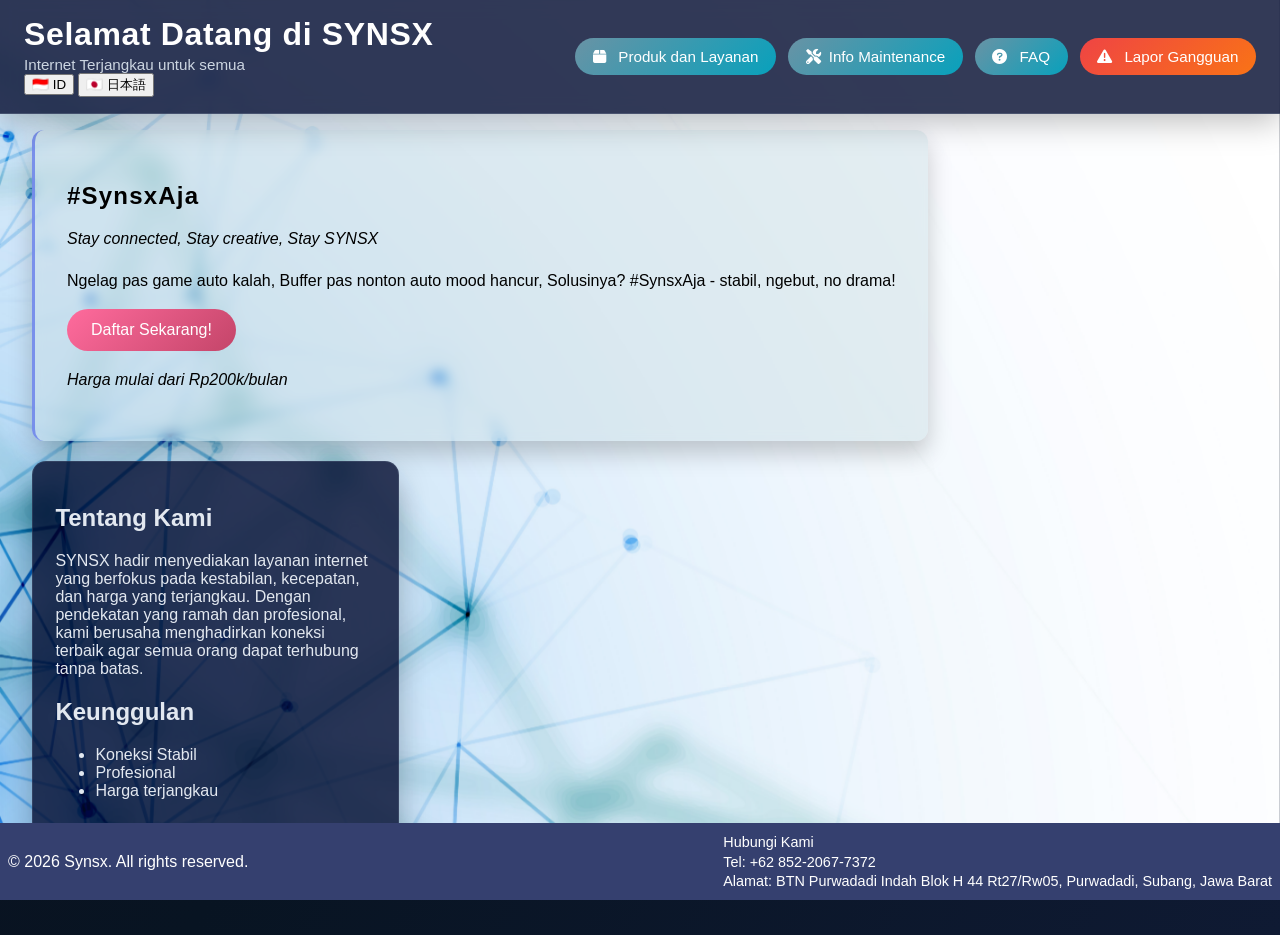
<file: index.html>
<!DOCTYPE html>
<html lang="id">
<head>
    <meta charset="UTF-8">
    <meta name="viewport" content="width=device-width, initial-scale=1.0">
    <link rel="stylesheet" href="style.css">
    <link rel="stylesheet" href="https://cdnjs.cloudflare.com/ajax/libs/font-awesome/6.0.0/css/all.min.css">
    <title>SYNSX</title>
</head>
<script>
let currentLang = "id"; // default Indonesia

function setLang(lang) {
  currentLang = lang;
  if (lang === 'ja') {
    document.querySelectorAll('.lang-id').forEach(el => el.style.display = 'none');
    document.querySelectorAll('.lang-ja').forEach(el => el.style.display = 'inline');
    // Update nav buttons
    document.querySelector('.dropdown .btn').innerHTML = '<i class="fas fa-box"></i> 製品とサービス';
    document.querySelectorAll('.dropdown-content a')[0].textContent = 'インターネットパッケージ';
    document.querySelectorAll('.dropdown-content a')[1].textContent = 'ビジネスパッケージ (バウチャー)';
    document.querySelectorAll('.dropdown-content a')[2].textContent = 'プロモーション';
    document.querySelectorAll('.btn')[1].innerHTML = '<i class="fas fa-tools"></i>メンテナンス情報';
    document.querySelectorAll('.btn')[2].innerHTML = '<i class="fas fa-question-circle"></i> FAQ';
    document.querySelector('.btn-alert').innerHTML = '<i class="fas fa-exclamation-triangle"></i> 障害報告';
    // Update main content
    document.querySelector('main h2').textContent = '#SynsxAja';
    document.querySelector('main p').textContent = '接続を維持し、創造性を維持し、SYNSXを維持';
    document.querySelectorAll('main p')[1].textContent = 'ゲーム中にラグが発生すると自動的に負け、視聴中にバッファが発生すると自動的にムードが崩壊。解決策？ #SynsxAja - 安定、高速、ドラマなし！';
    document.querySelector('.cta-btn').textContent = '今すぐ登録！';
    document.querySelectorAll('main p')[2].textContent = '月額1,500円から';
    // Update aside
    document.querySelector('.aboutus h2').textContent = '私たちについて';
    document.querySelector('.aboutus p').textContent = 'SYNSXは、安定性、速度、手頃な価格に焦点を当てたインターネットサービスを提供します。フレンドリーでプロフェッショナルなアプローチで、私たちはすべての人々が無制限に接続できる最高の接続を提供するよう努めています。';
    document.querySelectorAll('.aboutus h2')[1].textContent = '利点';
    const ul = document.querySelector('.aboutus ul');
    ul.innerHTML = `
      <li>安定した接続</li>
      <li>プロフェッショナル</li>
      <li>手頃な価格</li>
    `;
    // Update footer
    document.querySelector('.footer p').textContent = '© 2026 Synsx. All rights reserved.';
    document.querySelector('.address p').textContent = 'お問い合わせ';
    document.querySelectorAll('.address p')[1].textContent = 'Tel: +62 852-2067-7372';
    document.querySelectorAll('.address p')[2].textContent = '住所: BTN Purwadadi Indah Blok H 44 Rt27/Rw05, Purwadadi, Subang, Jawa Barat';
  } else {
    document.querySelectorAll('.lang-id').forEach(el => el.style.display = 'inline');
    document.querySelectorAll('.lang-ja').forEach(el => el.style.display = 'none');
    // Reset to Indonesian
    document.querySelector('.dropdown .btn').innerHTML = '<i class="fas fa-box"></i> Produk dan Layanan';
    document.querySelectorAll('.dropdown-content a')[0].textContent = 'Paket Internet';
    document.querySelectorAll('.dropdown-content a')[1].textContent = 'Paket Usaha (voucher)';
    document.querySelectorAll('.dropdown-content a')[2].textContent = 'Promo';
    document.querySelectorAll('.btn')[1].innerHTML = '<i class="fas fa-tools"></i>Info Maintenance';
    document.querySelectorAll('.btn')[2].innerHTML = '<i class="fas fa-question-circle"></i> FAQ';
    document.querySelector('.btn-alert').innerHTML = '<i class="fas fa-exclamation-triangle"></i> Lapor Gangguan';
    document.querySelector('main h2').textContent = '#SynsxAja';
    document.querySelector('main p').textContent = 'Stay connected, Stay creative, Stay SYNSX';
    document.querySelectorAll('main p')[1].textContent = 'Ngelag pas game auto kalah, Buffer pas nonton auto mood hancur, Solusinya? #SynsxAja - stabil, ngebut, no drama!';
    document.querySelector('.cta-btn').textContent = 'Daftar Sekarang!';
    document.querySelectorAll('main p')[2].textContent = 'Harga mulai dari Rp200k/bulan';
    document.querySelector('.aboutus h2').textContent = 'Tentang Kami';
    document.querySelector('.aboutus p').textContent = 'SYNSX hadir menyediakan layanan internet yang berfokus pada kestabilan, kecepatan, dan harga yang terjangkau. Dengan pendekatan yang ramah dan profesional, kami berusaha menghadirkan koneksi terbaik agar semua orang dapat terhubung tanpa batas.';
    document.querySelectorAll('.aboutus h2')[1].textContent = 'Keunggulan';
    const ul = document.querySelector('.aboutus ul');
    ul.innerHTML = `
      <li>Koneksi Stabil</li>
      <li>Profesional</li>
      <li>Harga terjangkau</li>
    `;
    document.querySelector('.footer p').textContent = '© 2026 Synsx. All rights reserved.';
    document.querySelector('.address p').textContent = 'Hubungi Kami';
    document.querySelectorAll('.address p')[1].textContent = 'Tel: +62 852-2067-7372';
    document.querySelectorAll('.address p')[2].textContent = 'Alamat: BTN Purwadadi Indah Blok H 44 Rt27/Rw05, Purwadadi, Subang, Jawa Barat';
  }
}
</script>
<body>
    <header class="header">
        <div class="header-left">
            <h1><span class="lang-id">Selamat Datang di SYNSX</span><span class="lang-ja" style="display:none">SYNSXへようこそ</span></h1>
            <p><span class="lang-id">Internet Terjangkau untuk semua</span><span class="lang-ja" style="display:none">すべての人に手頃なインターネット</span></p>
            <div class="langbut">
  <button onclick="setLang('id')">🇮🇩 ID</button>
  <button onclick="setLang('ja')">🇯🇵 日本語</button>
</div>
        </div>
        <nav class="nav-buttons">
            <div class="dropdown">
                <button class="btn" onclick="window.location='#product'"><i class="fas fa-box"></i> Produk dan Layanan</button>
                <div class="dropdown-content">
                    <a href="#paket">Paket Internet</a>
                    <a href="#layanan">Paket Usaha (voucher)</a>
                    <a href="#promo">Promo</a>
                </div>
            </div>
            <button class="btn" onclick="location.href='maintenance.html'"><i class="fas fa-tools"></i>Info Maintenance</button>
            <button class="btn" onclick="location.href='faq.html'"><i class="fas fa-question-circle"></i> FAQ</button>
            <button class="btn btn-alert" onclick="window.location='#report'"><i class="fas fa-exclamation-triangle"></i> Lapor Gangguan</button>
        </nav>
    </header>
    
    <main>
        <section class="content">
            <h2>#SynsxAja</h2>
            <p><em><span class="lang-id">Stay connected, Stay creative, Stay SYNSX</span><span class="lang-ja" style="display:none">接続を維持し、創造性を維持し、SYNSXを維持</span></em></p>
            <p><span class="lang-id">Ngelag pas game auto kalah, Buffer pas nonton auto mood hancur, Solusinya? #SynsxAja - stabil, ngebut, no drama!</span><span class="lang-ja" style="display:none">ゲーム中にラグが発生すると自動的に負け、視聴中にバッファが発生すると自動的にムードが崩壊。解決策？ #SynsxAja - 安定、高速、ドラマなし！</span></p>
            <button class="cta-btn" onclick="location.href='inputform.html'"><span class="lang-id">Daftar Sekarang!</span><span class="lang-ja" style="display:none">今すぐ登録！</span></button>
            <p style="font-style: italic;"><span class="lang-id">Harga mulai dari Rp200k/bulan</span><span class="lang-ja" style="display:none">月額1,500円から</span></p>
        </section>
        <section class="aboutus">
            <h2><span class="lang-id">Tentang Kami</span><span class="lang-ja" style="display:none">私たちについて</span></h2>
                <p>
                <span class="lang-id">SYNSX hadir menyediakan layanan internet yang berfokus pada kestabilan, kecepatan, dan harga yang terjangkau. Dengan pendekatan yang ramah dan profesional, kami berusaha menghadirkan koneksi terbaik agar semua orang dapat terhubung tanpa batas.</span><span class="lang-ja" style="display:none">SYNSXは、安定性、速度、手頃な価格に焦点を当てたインターネットサービスを提供します。フレンドリーでプロフェッショナルなアプローチで、私たちはすべての人々が無制限に接続できる最高の接続を提供するよう努めています。</span>
                </p> 
            <h2><span class="lang-id">Keunggulan</span><span class="lang-ja" style="display:none">利点</span></h2>
            <ul>
                <li><span class="lang-id">Koneksi Stabil</span><span class="lang-ja" style="display:none">安定した接続</span></li>
                <li><span class="lang-id">Profesional</span><span class="lang-ja" style="display:none">プロフェッショナル</span></li>
                <li><span class="lang-id">Harga terjangkau</span><span class="lang-ja" style="display:none">手頃な価格</span></li>
            </ul>
        </section>
    </main>
    
    <footer class="footer">
        <p>&copy; 2026 Synsx. All rights reserved.</p>
        <section class="address">
            <p><span class="lang-id">Hubungi Kami</span><span class="lang-ja" style="display:none">お問い合わせ</span></p>
            <p>Tel: +62 852-2067-7372</p>
            <p><span class="lang-id">Alamat: BTN Purwadadi Indah Blok H 44 Rt27/Rw05, Purwadadi, Subang, Jawa Barat</span><span class="lang-ja" style="display:none">住所: BTN Purwadadi Indah Blok H 44 Rt27/Rw05, Purwadadi, Subang, Jawa Barat</span></p>
        </section>
    </footer>
</body>
</html>
</file>
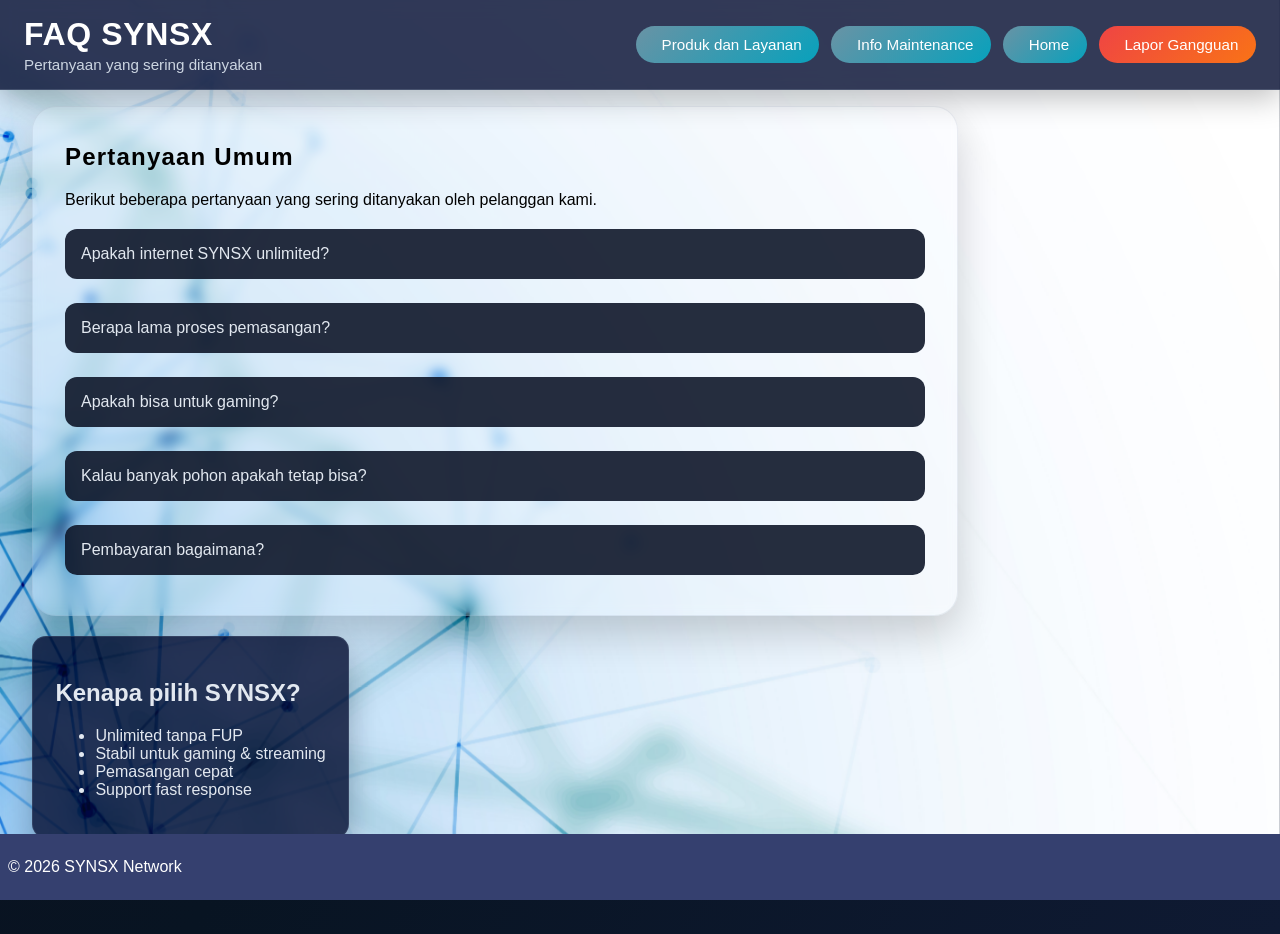
<file: faq.html>
<!DOCTYPE html>
<html lang="id">
<head>
  <meta charset="UTF-8">
  <meta name="viewport" content="width=device-width, initial-scale=1.0">
  <title>FAQ - SYNSX</title>
  <link rel="stylesheet" href="style.css">
</head>

<body>

<header class="header">
  <div class="header-left">
    <h1>FAQ SYNSX</h1>
    <p>Pertanyaan yang sering ditanyakan</p>
  </div>
   <nav class="nav-buttons">
            <div class="dropdown">
                <button class="btn" onclick="window.location='#product'"><i class="fas fa-box"></i> Produk dan Layanan</button>
                <div class="dropdown-content">
                    <a href="#paket">Paket Internet</a>
                    <a href="#layanan">Paket Usaha (voucher)</a>
                    <a href="#promo">Promo</a>
                </div>
            </div>
            <button class="btn" onclick="location.href='maintenance.html'"><i class="fas fa-tools"></i>Info Maintenance</button>
            <button class="btn" onclick="location.href='index.html'"><i class="fas fa-home"></i>Home</button>
            <button class="btn btn-alert" onclick="window.location='#report'"><i class="fas fa-exclamation-triangle"></i> Lapor Gangguan</button>
        </nav>
</header>

<main>

  <!-- FAQ CONTENT -->
  <section class="content form-card">
    <h2>Pertanyaan Umum</h2>
    <p>Berikut beberapa pertanyaan yang sering ditanyakan oleh pelanggan kami.</p>

    <div class="faq-item">
      <button class="faq-question">Apakah internet SYNSX unlimited?</button>
      <div class="faq-answer">
        <p>Ya, semua paket SYNSX 100% unlimited tanpa FUP.</p>
      </div>
    </div>

    <div class="faq-item">
      <button class="faq-question">Berapa lama proses pemasangan?</button>
      <div class="faq-answer">
        <p>Pemasangan biasanya memakan waktu 1–3 hari setelah konfirmasi.</p>
      </div>
    </div>

    <div class="faq-item">
      <button class="faq-question">Apakah bisa untuk gaming?</button>
      <div class="faq-answer">
        <p>Bisa banget. Kami menyediakan paket khusus gaming dengan latency rendah.</p>
      </div>
    </div>

    <div class="faq-item">
      <button class="faq-question">Kalau banyak pohon apakah tetap bisa?</button>
      <div class="faq-answer">
        <p>Bisa, tapi akan kami survey dulu untuk memastikan kualitas sinyal tetap optimal.</p>
      </div>
    </div>

    <div class="faq-item">
      <button class="faq-question">Pembayaran bagaimana?</button>
      <div class="faq-answer">
        <p>Pembayaran bisa via transfer bank atau e-wallet sesuai info dari admin.</p>
      </div>
    </div>

  </section>

  <!-- SIDEBAR -->
  <aside class="aboutus">
    <h2>Kenapa pilih SYNSX?</h2>
    <ul>
      <li>Unlimited tanpa FUP</li>
      <li>Stabil untuk gaming & streaming</li>
      <li>Pemasangan cepat</li>
      <li>Support fast response</li>
    </ul>
  </aside>

</main>

<footer class="footer">
  <p>© 2026 SYNSX Network</p>
</footer>

<!-- SCRIPT FAQ -->
<script>
const faqButtons = document.querySelectorAll(".faq-question");

faqButtons.forEach(btn => {
  btn.addEventListener("click", () => {
    const answer = btn.nextElementSibling;

    // toggle
    if (answer.style.maxHeight) {
      answer.style.maxHeight = null;
    } else {
      answer.style.maxHeight = answer.scrollHeight + "px";
    }
  });
});
</script>

</body>
</html>
</file>
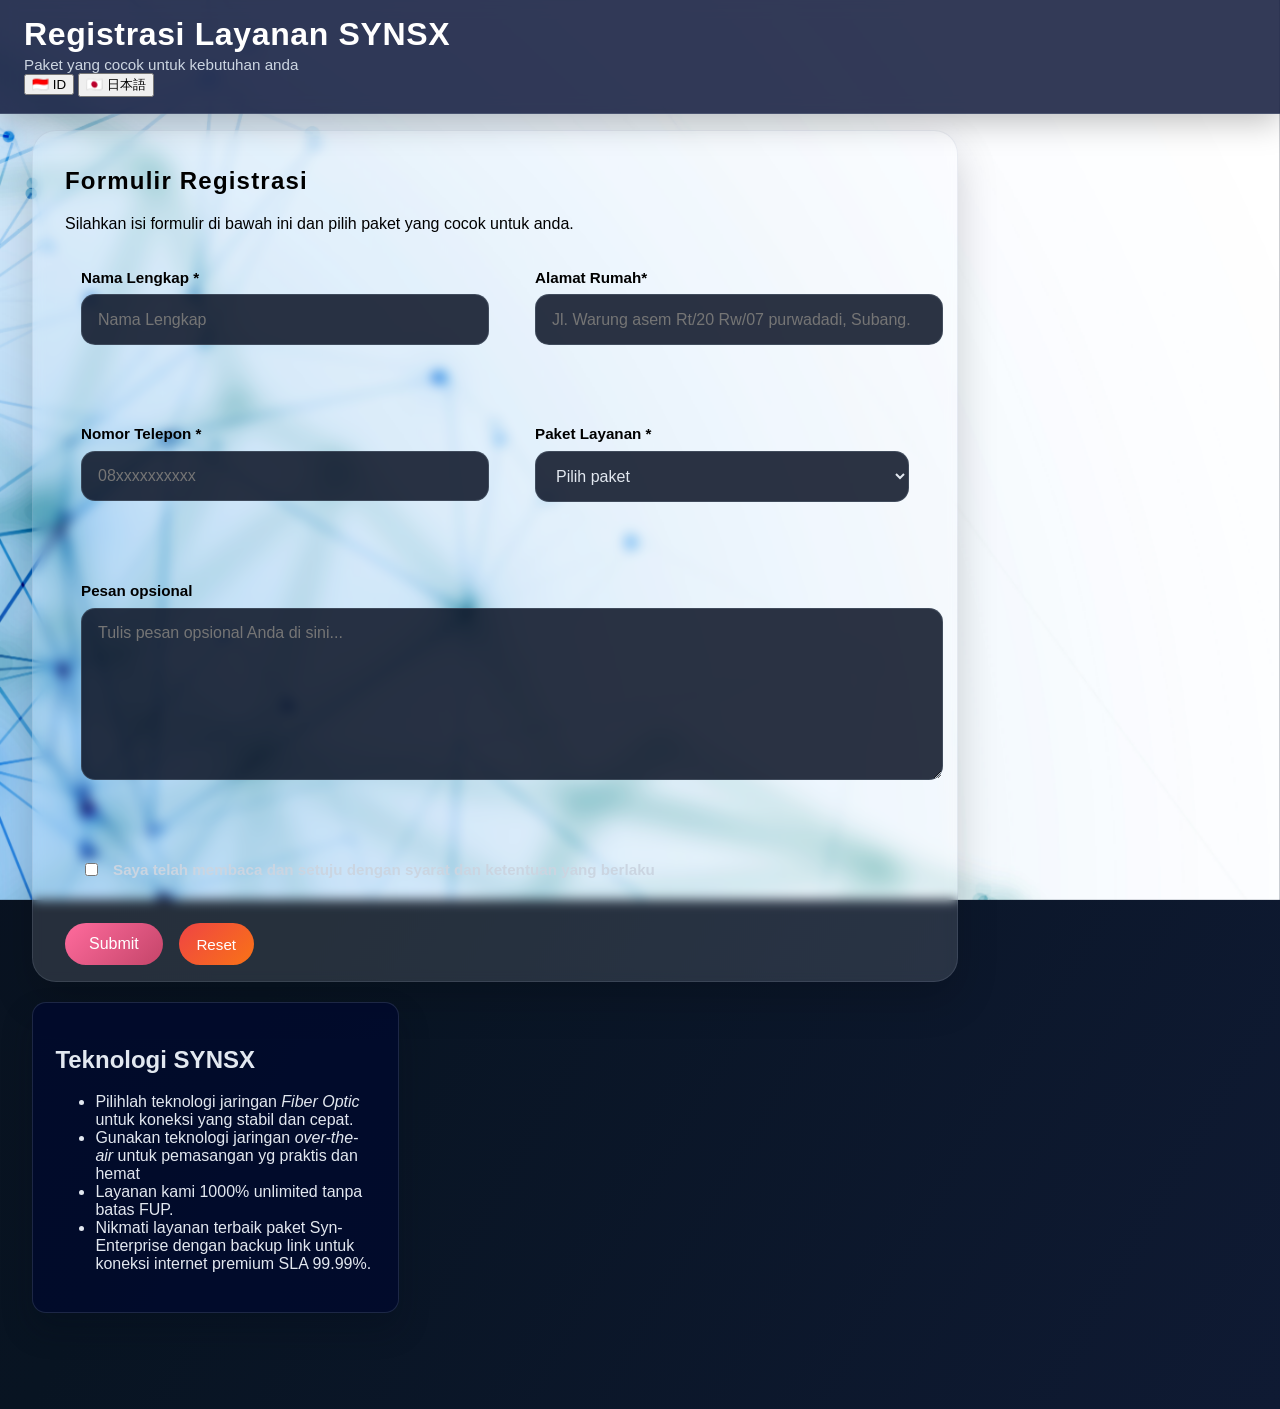
<file: inputform.html>
<!DOCTYPE html>
<html lang="id">
  <head>
    <meta charset="UTF-8" />
    <meta name="viewport" content="width=device-width, initial-scale=1.0" />
    <title>Formulir Registrasi</title>
    <link rel="stylesheet" href="style.css" />
  </head>
<script>
let currentLang = "id"; // default Indonesia

function setLang(lang) {
  currentLang = lang;
  if (lang === 'ja') {
    document.querySelectorAll('.lang-id').forEach(el => el.style.display = 'none');
    document.querySelectorAll('.lang-ja').forEach(el => el.style.display = 'inline');
    // Update form labels
    document.querySelector('label[for="full-name"]').textContent = 'お名前 *';
    document.querySelector('label[for="address"]').textContent = '住所 *';
    document.querySelector('label[for="phone"]').textContent = '電話番号 *';
    document.querySelector('label[for="subject"]').textContent = 'サービスパッケージ *';
    document.querySelector('label[for="message"]').textContent = 'オプションのメッセージ';
    document.querySelector('label[for="agreement"]').textContent = '利用規約に同意します';
    document.querySelector('.cta-btn').textContent = '送信';
    document.querySelector('.btn-alert').textContent = 'リセット';
    // Update select options
    const select = document.getElementById('subject');
    select.options[0].text = 'パッケージを選択';
    select.options[1].text = 'Syn-Entry';
    select.options[2].text = 'Syn-Gamer';
    select.options[3].text = 'Syn-SNS';
    select.options[4].text = 'Syn-Enterprise';
    // Update h2 and p
    document.querySelector('h2').textContent = '登録フォーム';
    document.querySelector('main p').textContent = '以下のフォームに記入し、あなたに合ったパッケージを選択してください。';
    // Update aside
    document.querySelector('.aboutus h2').textContent = 'SYNSXテクノロジー';
    const ul = document.querySelector('.aboutus ul');
    ul.innerHTML = `
      <li>安定した高速接続のために<em>光ファイバー</em>ネットワーク技術を選択してください。</li>
      <li>実用的で経済的な設置のために<em>over-the-air</em>ネットワーク技術を使用します。</li>
      <li>当社のサービスは1000%無制限でFUP制限なし。</li>
      <li>Syn-Enterpriseパッケージの最高のサービスをお楽しみください。バックアップリンク付きでインターネット接続プレミアムSLA 99.99%。</li>
    `;
  } else {
    document.querySelectorAll('.lang-id').forEach(el => el.style.display = 'inline');
    document.querySelectorAll('.lang-ja').forEach(el => el.style.display = 'none');
    // Reset to Indonesian
    document.querySelector('label[for="full-name"]').textContent = 'Nama Lengkap *';
    document.querySelector('label[for="address"]').textContent = 'Alamat Rumah *';
    document.querySelector('label[for="phone"]').textContent = 'Nomor Telepon *';
    document.querySelector('label[for="subject"]').textContent = 'Paket Layanan *';
    document.querySelector('label[for="message"]').textContent = 'Pesan opsional';
    document.querySelector('label[for="agreement"]').textContent = 'Saya telah membaca dan setuju dengan syarat dan ketentuan yang berlaku';
    document.querySelector('.cta-btn').textContent = 'Submit';
    document.querySelector('.btn-alert').textContent = 'Reset';
    const select = document.getElementById('subject');
    select.options[0].text = 'Pilih paket';
    select.options[1].text = 'Syn-Entry';
    select.options[2].text = 'Syn-Gamer';
    select.options[3].text = 'Syn-SNS';
    select.options[4].text = 'Syn-Enterprise';
    document.querySelector('h2').textContent = 'Formulir Registrasi';
    document.querySelector('main p').textContent = 'Silahkan isi formulir di bawah ini dan pilih paket yang cocok untuk anda.';
    const ul = document.querySelector('.aboutus ul');
    ul.innerHTML = `
      <li>Pilihlah teknologi jaringan <em>Fiber Optic</em> untuk koneksi yang stabil dan cepat.</li>
      <li>Gunakan teknologi jaringan <em>over-the-air</em> untuk pemasangan yg praktis dan hemat</li>
      <li>Layanan kami 1000% unlimited tanpa batas FUP.</li>
      <li>Nikmati layanan terbaik paket Syn-Enterprise dengan backup link untuk koneksi internet premium SLA 99.99%.</li>
    `;
  }
}

function kirimWA(e) {
  e.preventDefault();

  var nama = document.getElementById("full-name").value;
  var address = document.getElementById("address").value;
  var phone = document.getElementById("phone").value;
  var paket = document.getElementById("subject").value;
  var pesanTambahan = document.getElementById("message").value;

  if (!nama || !phone || !paket) {
    alert(currentLang === "ja" ? "必須項目を入力してください 🙏" : "Isi data wajib dulu ya 🙏");
    return;
  }

  // =========================
  // 🇮🇩 INDONESIA → WHATSAPP
  // =========================
  if (currentLang === "id") {
    var pesan = `Halo Admin SYNSX
Saya ingin daftar layanan internet:

Nama: ${nama}
Alamat: ${address}
No HP: ${phone}
Paket: ${paket}

Pesan:
${pesanTambahan}`;

    var noWa = "6285220677372";
    var url = "https://wa.me/" + noWa + "?text=" + encodeURIComponent(pesan);

    window.location.href = url;
  }

  // =========================
  // 🇯🇵 JEPANG → LINE
  // =========================
  else if (currentLang === "ja") {
    var pesanJP = `SYNSXインターネットサービス申込み

お名前: ${nama}
住所: ${address}
電話番号: ${phone}
プラン: ${paket}

ご要望:
${pesanTambahan}`;

    // ⚠️ LINE ga bisa auto isi chat → kita bantu copy
    navigator.clipboard.writeText(pesanJP);

    alert("メッセージをコピーしました！LINEで貼り付けて送信してください 👍");

    // ganti dengan link LINE kamu
    var lineURL = "https://line.me/R/ti/p/syn9404";

    window.location.href = lineURL;
  }
}
</script>
  <body>
    <header class="header">
      <div class="header-left">
        <h1><span class="lang-id">Registrasi Layanan SYNSX</span><span class="lang-ja" style="display:none">SYNSXサービス登録</span></h1>
        <p><span class="lang-id">Paket yang cocok untuk kebutuhan anda</span><span class="lang-ja" style="display:none">あなたに合ったパッケージ</span></p>
        <div class="langbut">
  <button onclick="setLang('id')">🇮🇩 ID</button>
  <button onclick="setLang('ja')">🇯🇵 日本語</button>
</div>
      </div>
    </header>

    <main>
      <section class="content form-card">
        <h2>Formulir Registrasi</h2>
        <p>Silahkan isi formulir di bawah ini dan pilih paket yang cocok untuk anda.</p>

        <form onsubmit="kirimWA(event)" class="input-form">
  <div class="form-grid">
    <div class="form-field">
      <label style="color:black" for="full-name">Nama Lengkap *</label>
      <input id="full-name" name="fullName" type="text" placeholder="Nama Lengkap" required />
    </div>

    <div class="form-field">
      <label style="color:black" for="address">Alamat Rumah*</label>
      <input id="address" name="address" type="text" placeholder="Jl. Warung asem Rt/20 Rw/07 purwadadi, Subang." required />
    </div>

    <div class="form-field">
      <label style="color:black" for="phone">Nomor Telepon *</label>
      <input id="phone" name="phone" type="tel" placeholder="08xxxxxxxxxx" required />
    </div>

    <div class="form-field">
      <label style="color:black" for="subject">Paket Layanan *</label>
      <select id="subject" name="subject" required>
        <option value="">Pilih paket</option>
        <option value="Syn-Entry">Syn-Entry</option>
        <option value="Syn-Gamer">Syn-Gamer</option>
        <option value="Syn-SNS">Syn-SNS</option>
        <option value="Syn-Enterprise">Syn-Enterprise</option>
      </select>
    </div>

    <div class="form-field form-span-full">
      <label style="color:black" for="message">Pesan opsional</label>
      <textarea id="message" name="message" rows="5" placeholder="Tulis pesan opsional Anda di sini..."></textarea>
    </div>

    <div class="form-field form-span-full">
      <div class="form-checkbox">
        <input id="agreement" name="agreement" type="checkbox" required />
        <label for="agreement">Saya telah membaca dan setuju dengan syarat dan ketentuan yang berlaku</label>
      </div>
    </div>
  </div>

  <div class="form-actions">
    <button type="submit" class="cta-btn">Submit</button>
    <button type="reset" class="btn btn-alert">Reset</button>
  </div>
</form>
      </section>

      <aside class="aboutus">
        <h2>Teknologi SYNSX</h2>
        <ul>
          <li>Pilihlah teknologi jaringan <em>Fiber Optic</em> untuk koneksi yang stabil dan cepat.</li>
          <li>Gunakan teknologi jaringan <em>over-the-air</em> untuk pemasangan yg praktis dan hemat</li>
          <li>Layanan kami 1000% unlimited tanpa batas FUP.</li>
          <li>Nikmati layanan terbaik paket Syn-Enterprise dengan backup link untuk koneksi internet premium SLA 99.99%.</li>
        </ul>
      </aside>
    </main>
  </body>
</html>
</file>
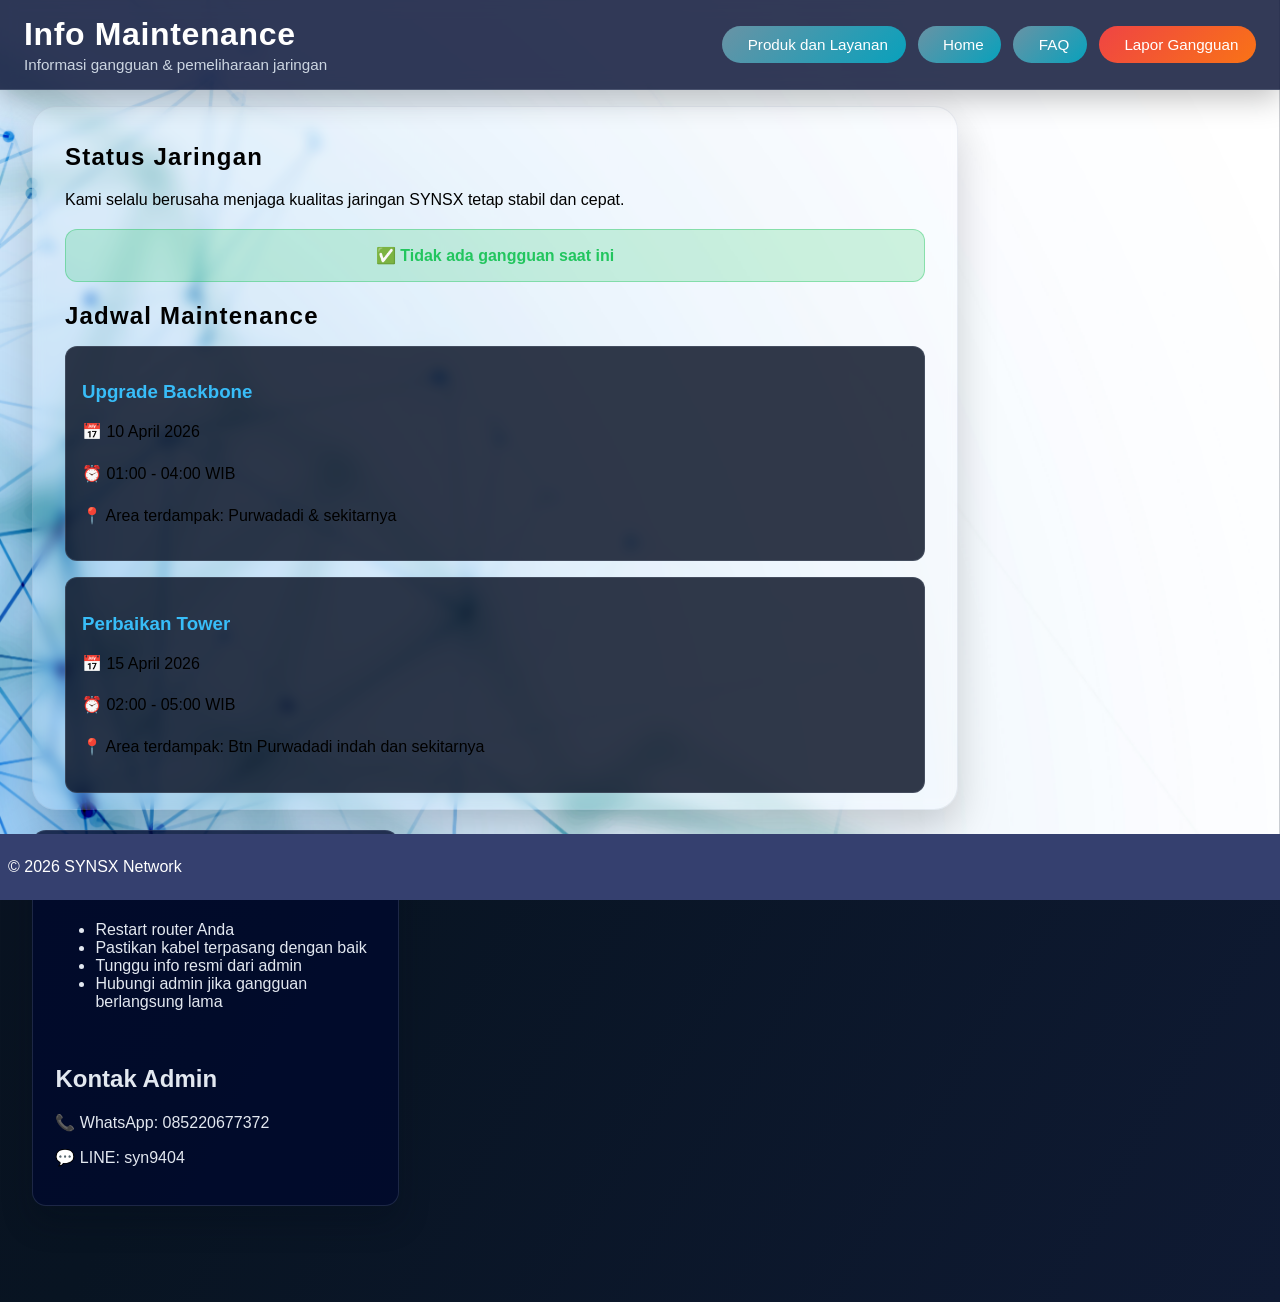
<file: maintenance.html>
<!DOCTYPE html>
<html lang="id">
<head>
  <meta charset="UTF-8">
  <meta name="viewport" content="width=device-width, initial-scale=1.0">
  <title>Maintenance - SYNSX</title>
  <link rel="stylesheet" href="style.css">
</head>

<body>

<header class="header">
  <div class="header-left">
    <h1>Info Maintenance</h1>
    <p>Informasi gangguan & pemeliharaan jaringan</p>
  </div>

    <nav class="nav-buttons">
                <div class="dropdown">
                 <button class="btn" onclick="window.location='#product'"><i class="fas fa-box"></i> Produk dan Layanan</button>
                 <div class="dropdown-content">
                      <a href="#paket">Paket Internet</a>
                      <a href="#layanan">Paket Usaha (voucher)</a>
                      <a href="#promo">Promo</a>
                 </div>
                </div>
                <button class="btn" onclick="location.href='index.html'"><i class="fas fa-home"></i>Home</button>
                <button class="btn" onclick="location.href='faq.html'"><i class="fas fa-question-circle"></i> FAQ</button>
                <button class="btn btn-alert" onclick="window.location='#report'"><i class="fas fa-exclamation-triangle"></i> Lapor Gangguan</button>
          </nav>
</header>

<main>

  <!-- INFO UTAMA -->
  <section class="content form-card">
    <h2>Status Jaringan</h2>
    <p>Kami selalu berusaha menjaga kualitas jaringan SYNSX tetap stabil dan cepat.</p>

    <!-- STATUS -->
    <div class="status-box online">
      ✅ Tidak ada gangguan saat ini
    </div>

    <!-- kalau lagi gangguan, ganti jadi ini -->
    <!--
    <div class="status-box offline">
      ⚠️ Sedang terjadi gangguan di beberapa area
    </div>
    -->

    <h2>Jadwal Maintenance</h2>

    <div class="maintenance-item">
      <h3>Upgrade Backbone</h3>
      <p>📅 10 April 2026</p>
      <p>⏰ 01:00 - 04:00 WIB</p>
      <p>📍 Area terdampak: Purwadadi & sekitarnya</p>
    </div>

    <div class="maintenance-item">
      <h3>Perbaikan Tower</h3>
      <p>📅 15 April 2026</p>
      <p>⏰ 02:00 - 05:00 WIB</p>
      <p>📍 Area terdampak: Btn Purwadadi indah dan sekitarnya</p>
    </div>

  </section>

  <!-- SIDEBAR -->
  <aside class="aboutus">
    <h2>Tips Saat Gangguan</h2>
    <ul>
      <li>Restart router Anda</li>
      <li>Pastikan kabel terpasang dengan baik</li>
      <li>Tunggu info resmi dari admin</li>
      <li>Hubungi admin jika gangguan berlangsung lama</li>
    </ul>

    <br>

    <h2>Kontak Admin</h2>
    <p>📞 WhatsApp: 085220677372</p>
    <p>💬 LINE: syn9404</p>
  </aside>

</main>

<footer class="footer">
  <p>© 2026 SYNSX Network</p>
</footer>

</body>
</html>
</file>
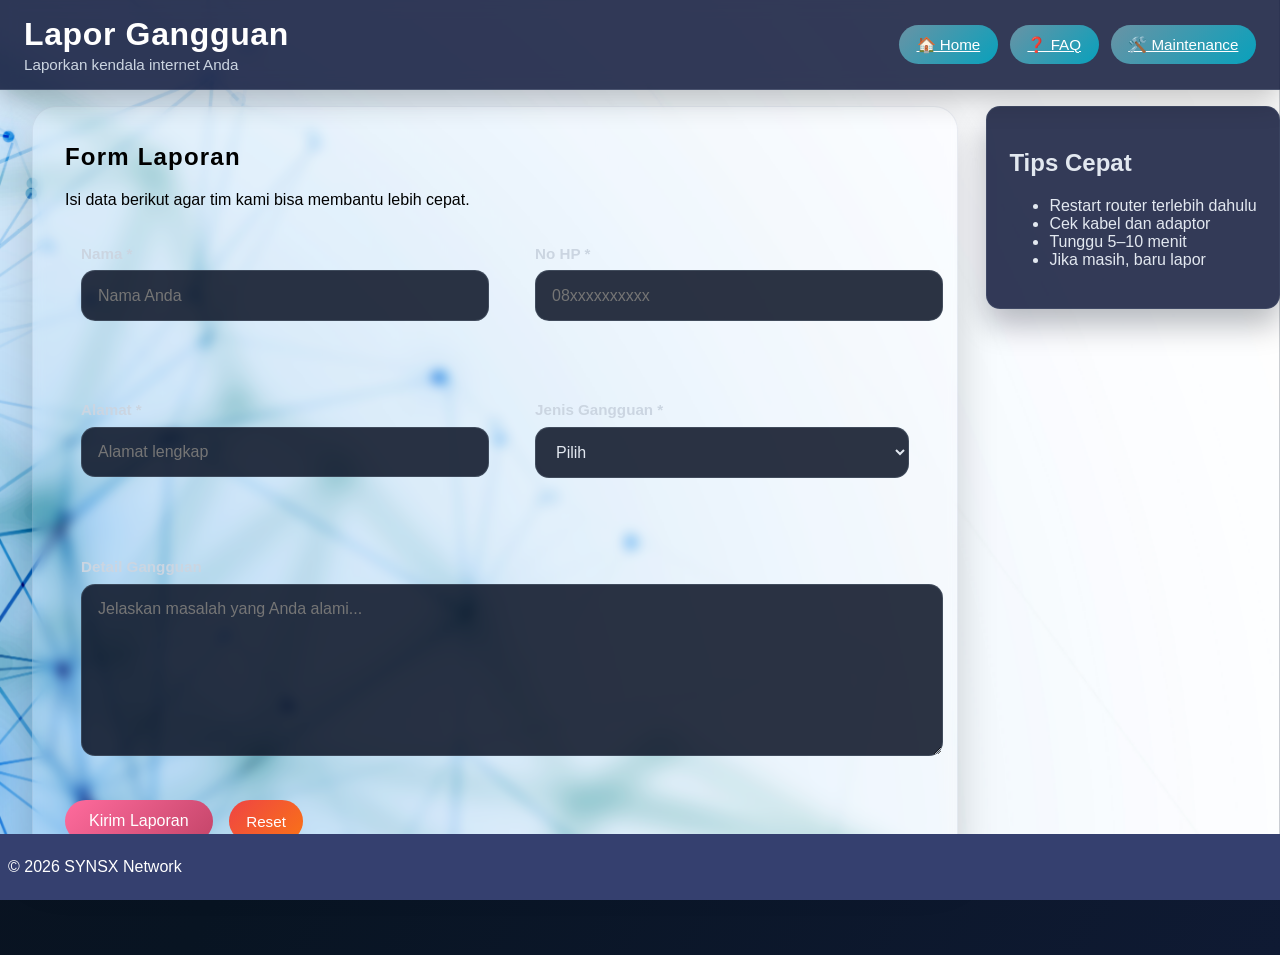
<file: report.html>
<!DOCTYPE html>
<html lang="id">
<head>
  <meta charset="UTF-8">
  <meta name="viewport" content="width=device-width, initial-scale=1.0">
  <title>Lapor Gangguan - SYNSX</title>
  <link rel="stylesheet" href="style.css">
</head>

<body>

<header class="header">
  <div class="header-left">
    <h1>Lapor Gangguan</h1>
    <p>Laporkan kendala internet Anda</p>
  </div>

  <div class="nav-buttons">
    <a href="index.html" class="btn">🏠 Home</a>
    <a href="faq.html" class="btn">❓ FAQ</a>
    <a href="maintenance.html" class="btn">🛠️ Maintenance</a>
  </div>
</header>

<main>

  <!-- FORM -->
  <section class="content form-card">
    <h2>Form Laporan</h2>
    <p>Isi data berikut agar tim kami bisa membantu lebih cepat.</p>

    <form onsubmit="kirimLaporan(event)" class="input-form">
      <div class="form-grid">

        <div class="form-field">
          <label>Nama *</label>
          <input id="nama" type="text" placeholder="Nama Anda" required>
        </div>

        <div class="form-field">
          <label>No HP *</label>
          <input id="phone" type="tel" placeholder="08xxxxxxxxxx" required>
        </div>

        <div class="form-field">
          <label>Alamat *</label>
          <input id="alamat" type="text" placeholder="Alamat lengkap" required>
        </div>

        <div class="form-field">
          <label>Jenis Gangguan *</label>
          <select id="jenis" required>
            <option value="">Pilih</option>
            <option>Lambat</option>
            <option>Putus Total</option>
            <option>Tidak Bisa Gaming</option>
            <option>Router Bermasalah</option>
          </select>
        </div>

        <div class="form-field form-span-full">
          <label>Detail Gangguan</label>
          <textarea id="pesan" placeholder="Jelaskan masalah yang Anda alami..."></textarea>
        </div>

      </div>

      <div class="form-actions">
        <button type="submit" class="cta-btn">Kirim Laporan</button>
        <button type="reset" class="btn btn-alert">Reset</button>
      </div>
    </form>
  </section>

  <!-- SIDEBAR -->
  <aside class="aboutus">
    <h2>Tips Cepat</h2>
    <ul>
      <li>Restart router terlebih dahulu</li>
      <li>Cek kabel dan adaptor</li>
      <li>Tunggu 5–10 menit</li>
      <li>Jika masih, baru lapor</li>
    </ul>
  </aside>

</main>

<footer class="footer">
  <p>© 2026 SYNSX Network</p>
</footer>

<!-- SCRIPT -->
<script>
let currentLang = "id";

// auto detect bahasa
(function() {
  let lang = navigator.language.toLowerCase();
  if (lang.includes("ja")) currentLang = "ja";
})();

function kirimLaporan(e) {
  e.preventDefault();

  var nama = document.getElementById("nama").value;
  var phone = document.getElementById("phone").value;
  var alamat = document.getElementById("alamat").value;
  var jenis = document.getElementById("jenis").value;
  var pesan = document.getElementById("pesan").value;

  if (!nama || !phone || !alamat || !jenis) {
    alert(currentLang === "ja" ? "必須項目を入力してください" : "Isi semua data wajib ya");
    return;
  }

  // 🇯🇵 MODE JEPANG → LINE
  if (currentLang === "ja") {
    var textJP = `回線トラブル報告

お名前: ${nama}
電話番号: ${phone}
住所: ${alamat}
問題: ${jenis}

詳細:
${pesan}`;

    navigator.clipboard.writeText(textJP);
    alert("コピーしました。LINEで貼り付けて送信してください");

    window.location.href = "https://line.me/R/ti/p/@YOUR_LINE_ID";
  }

  // 🇮🇩 MODE INDONESIA → WHATSAPP
  else {
    var textID = `Laporan Gangguan SYNSX

Nama: ${nama}
No HP: ${phone}
Alamat: ${alamat}
Gangguan: ${jenis}

Detail:
${pesan}`;

    var url = "https://wa.me/6285220677372?text=" + encodeURIComponent(textID);
    window.location.href = url;
  }
}
</script>

</body>
</html>
</file>
<file: style.css>
body {
            font-family: Arial, sans-serif;
            margin: 0;
            padding: 0;
            color: #e2e8f0;
            background: linear-gradient(120deg, #0b1120 0%, #081422 40%, #0f1a33 100%);
            position: relative;
            min-height: 100vh;
        }
        body::before {
            content: "";
            position: fixed;
            inset: 0;
            z-index: -1;
            background-image: url('./img/homebg.jpg');
            background-size: cover;
            background-position: center;
            pointer-events: none;
        }
        .header {
            color: white;
            display: flex;
            justify-content: space-between;
            align-items: center;
            flex-wrap: wrap;
            padding: 1rem 1.5rem;
            margin: 0;
            background: rgba(1, 9, 46, 0.8);
            border-bottom: 1px solid rgba(148, 163, 184, 0.25);
            box-shadow: 0 8px 30px rgba(0,0,0,0.25);
            backdrop-filter: blur(8px);
            position: relative;
            z-index: 10;
            gap: 1rem;
        }
        main {
            display: flex;
            justify-content: space-between;
            flex-wrap: wrap;
            gap: 20px;
            padding-top: 1rem;
            padding-bottom: 6rem;
            padding-left: 2rem;
            
        }

        .content {
            max-width: 100%;
            padding: 2rem;
            background: rgba(202, 220, 226, 0.462);
            border-left: 3px solid rgba(102, 126, 234, 0.8);
            border-radius: 12px;
            backdrop-filter: blur(6px);
            box-shadow: 0 12px 24px rgba(0,0,0,0.2);
        }

        .content h2 {
            margin-bottom: 0.75rem;
            color: #000000;
            letter-spacing: 0.05em;
        }

        .content p {
            color: #000000;
            line-height: 1.6;
            margin-bottom: 1rem;
        }

        .cta-btn {
            display: inline-block;
            background: linear-gradient(135deg, #ff6b9d, #c44569);
            color: #fff;
            border: none;
            border-radius: 999px;
            padding: 0.75rem 1.5rem;
            font-size: 1rem;
            cursor: pointer;
            transition: transform 0.2s ease, box-shadow 0.2s ease;
        }

        .cta-btn:hover {
            transform: translateY(-2px);
            box-shadow: 0 10px 20px rgba(255,107,157,0.35);
        }

        .aboutus {
            max-width: 320px;
            position: sticky;
            top: 1rem;
            align-self: start;
            margin: 0;
            padding: 1.4rem;
            background: rgba(1, 9, 46, 0.8);
            border-radius: 14px;
            box-shadow: 0 16px 30px rgba(5,11,26,0.28);
            border: 1px solid rgba(100, 116, 139, 0.28);
            z-index: 0;
        }

        @media (max-width: 1024px) {
            main {
                grid-template-columns: 1fr;
            }
            .aboutus {
                position: static;
                max-width: 100%;
                margin: 1.2rem auto;
            }
            .content {
                margin: 1rem auto;
                max-width: 100%;
            }
            .content h2 {
                font-size: 1.5rem;
            }
            .content p {
                font-size: 0.9rem;
            }
            .aboutus h2 {
                font-size: 1.4rem;
            }
            .aboutus p, .aboutus ul {
                font-size: 0.9rem;
            }
            .cta-btn {
                font-size: 0.9rem;
                padding: 0.6rem 1.2rem;
            }
            .btn {
                font-size: 0.85rem;
                padding: 0.55rem 0.95rem;
            }
            .header-left p {
                font-size: 0.85rem;
            }
            .address {
                font-size: 0.8rem;
            }
            .nav-buttons {
                display: grid;
                grid-template-columns: repeat(2, 1fr);
                gap: 0.5rem;
            }
            .nav-buttons .btn:nth-child(2) {
                order: 3;
            }
            .nav-buttons .btn:nth-child(3) {
                order: 2;
            }
            .nav-buttons .btn:nth-child(4) {
                order: 4;
            }
        }

        @media (max-width: 768px) {
            main {
                grid-template-columns: 1fr;
            }
            .aboutus {
                position: static;
                max-width: 100%;
                margin: 1.2rem auto;
                padding: 1rem;
                border-radius: 14px;
            }
            .content {
                margin: 1rem;
                padding: 1rem;
                border-left: none;
                border-radius: 12px;
            }
            .content h2 {
                font-size: 1.3rem;
            }
            .content p {
                font-size: 0.85rem;
            }
            .aboutus h2 {
                font-size: 1.2rem;
            }
            .aboutus p, .aboutus ul {
                font-size: 0.85rem;
            }
            .cta-btn {
                font-size: 0.8rem;
                padding: 0.5rem 1rem;
            }
            .btn {
                font-size: 0.8rem;
                padding: 0.5rem 0.9rem;
            }
            .header-left h1 {
                font-size: 1.2rem;
            }
            .header-left p {
                font-size: 0.8rem;
            }
            .address {
                font-size: 0.75rem;
            }
            .footer p {
                font-size: 0.8rem;
            }
            .nav-buttons {
                display: grid;
                grid-template-columns: repeat(2, 1fr);
                gap: 0.5rem;
            }
            .nav-buttons .btn:nth-child(2) {
                order: 3;
            }
            .nav-buttons .btn:nth-child(3) {
                order: 2;
            }
            .nav-buttons .btn:nth-child(4) {
                order: 4;
            }
            .langbut {
                position: absolute;
                top: 10px;
                right: 10px;
            }
        }

        .header-left h1 {
            margin: 0;
            font-size: clamp(1.4rem, 3vw, 2rem);
            letter-spacing: 0.02em;
        }

        .header-left p {
            margin: 0.2rem 0 0;
            color: #cbd5e1;
            font-size: 0.95rem;
        }
        .footer {
            position: fixed;
            bottom: 0;
            width: 100%;
            background: rgb(53, 64, 111);
            color: white;
            display: flex;
            justify-content: space-between;
            align-items: center;
            padding: 0.5rem;
        }

        .address {
            text-align: left;
            font-size: 0.9rem;            padding-right: 1rem;
            margin-left: auto;        }

        .address p {
            margin: 0.2rem 0;
        }

        .nav-buttons {
            display: flex;
            gap: 0.75rem;
            align-items: center;
            flex-wrap: wrap;
        }

        .dropdown {
            position: relative;
        }

        .dropdown-content {
            display: none;
            position: absolute;
            top: 100%;
            left: 0;
            background: rgba(15, 23, 42, 0.95);
            border-radius: 8px;
            box-shadow: 0 8px 20px rgba(0,0,0,0.3);
            border: 1px solid rgba(100, 116, 139, 0.3);
            min-width: 160px;
            z-index: 100;
        }

        .dropdown:hover .dropdown-content {
            display: block;
        }

        .dropdown-content a {
            display: block;
            color: #e2e8f0;
            padding: 0.75rem 1rem;
            text-decoration: none;
            font-size: 0.9rem;
            transition: background 0.2s ease;
        }

        .dropdown-content a:hover {
            background: rgba(59, 130, 246, 0.2);
        }

        .btn {
            background: linear-gradient(135deg, #6993a5, #08a1bc);
            color: white;
            border: none;
            border-radius: 999px;
            padding: 0.65rem 1.1rem;
            font-size: 0.95rem;
            cursor: pointer;
            transition: transform 0.2s ease, box-shadow 0.2s ease, opacity 0.2s ease;
        }

        .btn:hover {
            transform: translateY(-1px);
            box-shadow: 0 8px 18px rgba(59,130,246,0.25);
            opacity: 0.95;
        }

        .btn:active {
            transform: translateY(0px);
            box-shadow: 0 6px 12px rgba(59,130,246,0.3);
        }

        .btn-alert {
            background: linear-gradient(135deg, #ef4444, #f97316);
        }

        .btn i {
            margin-right: 0.5rem;
        }

        .form-card {
            max-width: 860px;
            width: 100%;
            background: rgba(255, 255, 255, 0.12);
            border: 1px solid rgba(148, 163, 184, 0.18);
            padding: 1rem 2rem;
            border-radius: 24px;
            box-shadow: 0 18px 40px rgba(0, 0, 0, 0.18);
        }

        .form-grid {
            display: grid;
            grid-template-columns: repeat(2, minmax(0, 1fr));
            gap: 3rem;
        }

        .form-field {
            display: flex;
            flex-direction: column;
            gap: 0.55rem;
            padding: 1rem;
        }

        .form-field label {
            color: #cbd5e1;
            font-size: 0.95rem;
            font-weight: 600;
        }

        .form-field input,
        .form-field select,
        .form-field textarea {
            width: 100%;
            background: rgba(15, 23, 42, 0.88);
            border: 1px solid rgba(148, 163, 184, 0.22);
            border-radius: 14px;
            color: #e2e8f0;
            padding: 0.95rem 1rem;
            font: inherit;
            transition: border-color 0.2s ease, box-shadow 0.2s ease;
        }

        .form-field input:focus,
        .form-field select:focus,
        .form-field textarea:focus {
            outline: none;
            border-color: rgba(96, 165, 250, 0.9);
            box-shadow: 0 0 0 3px rgba(59, 130, 246, 0.12);
        }

        .form-field textarea {
            resize: vertical;
            min-height: 140px;
        }

        .form-checkbox {
            display: flex;
            align-items: center;
            gap: 0.75rem;
        }

        .form-checkbox input {
            width: auto;
            accent-color: #67e8f9;
        }

        .form-actions {
            margin-top: 1.75rem;
            display: flex;
            flex-wrap: wrap;
            gap: 1rem;
        }

        .form-span-full {
            grid-column: span 2;
        }

        @media (max-width: 768px) {
            .form-grid {
                grid-template-columns: 1fr;
            }

            .form-span-full {
                grid-column: auto;
            }
        }

        @media (max-height: 600px) {
            .aboutus {
                position: static;
            }
        }


.faq-item {
  margin-bottom: 1rem;
}

.faq-question {
  width: 100%;
  text-align: left;
  background: rgba(15, 23, 42, 0.9);
  color: #e2e8f0;
  border: none;
  padding: 1rem;
  border-radius: 12px;
  cursor: pointer;
  font-size: 1rem;
  transition: 0.2s;
}

.faq-question:hover {
  background: rgba(59, 130, 246, 0.2);
}

.faq-answer {
  overflow: hidden;
  max-height: 0;
  transition: max-height 0.3s ease;
  background: rgba(255,255,255,0.1);
  border-radius: 10px;
  margin-top: 0.5rem;
  padding: 0 1rem;
}

.faq-answer p {
  padding: 1rem 0;
  color: #000;
}
.status-box {
  margin-top: 1rem;
  padding: 1rem;
  border-radius: 12px;
  font-weight: bold;
  text-align: center;
}

.status-box.online {
  background: rgba(34,197,94,0.2);
  color: #22c55e;
  border: 1px solid rgba(34,197,94,0.4);
}

.status-box.offline {
  background: rgba(239,68,68,0.2);
  color: #ef4444;
  border: 1px solid rgba(239,68,68,0.4);
}

.maintenance-item {
  margin-top: 1rem;
  padding: 1rem;
  border-radius: 12px;
  background: rgba(15, 23, 42, 0.85);
  border: 1px solid rgba(148, 163, 184, 0.2);
}

.maintenance-item h3 {
  margin-bottom: 0.5rem;
  color: #38bdf8;
}
</file>
